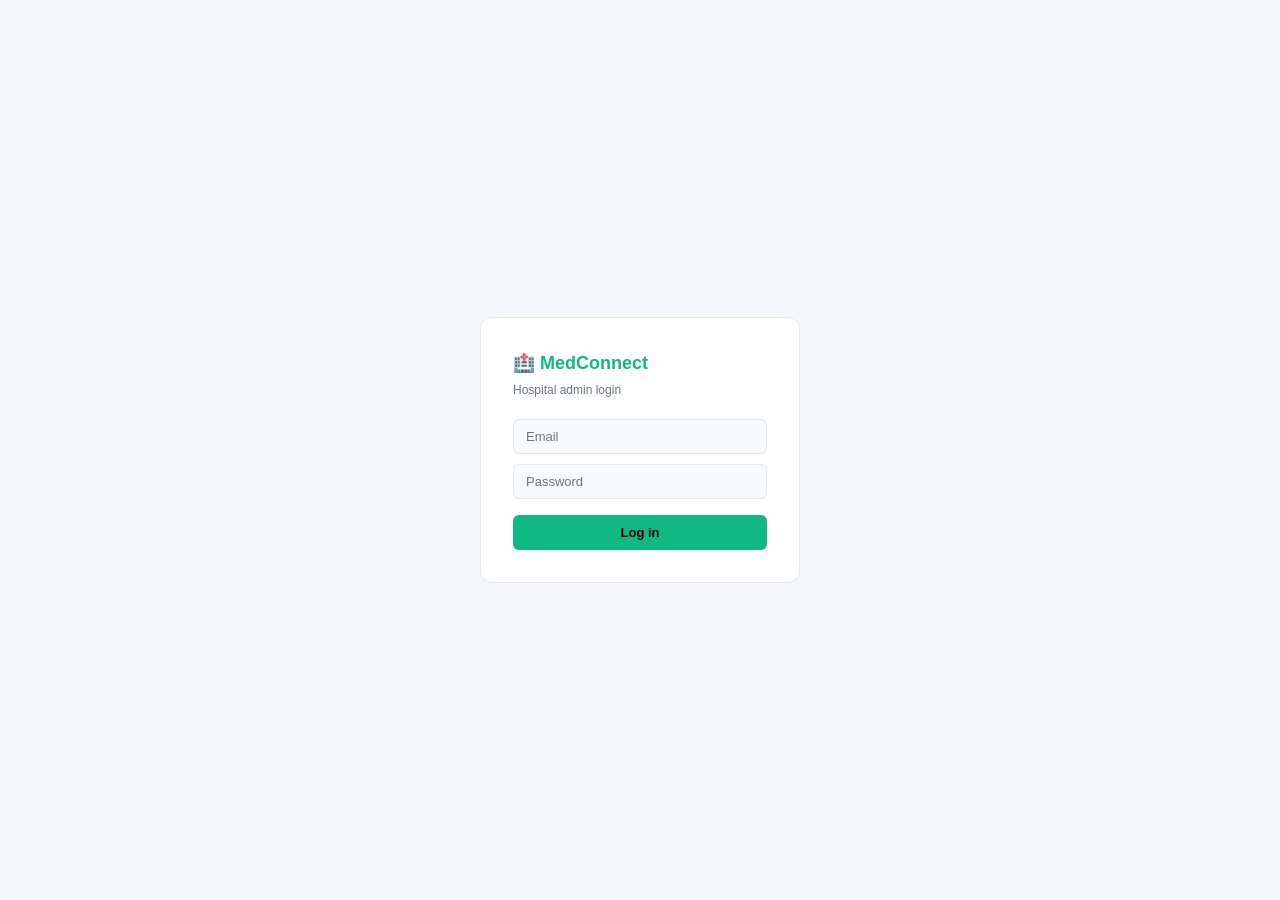
<file: frontend/dashboard/login.html>
<!DOCTYPE html>
<html lang="en">
<head>
<meta charset="UTF-8">
<meta name="viewport" content="width=device-width, initial-scale=1.0">
<title>MedConnect — Login</title>
<link rel="stylesheet" href="styles.css">
<style>
  body{display:flex;align-items:center;justify-content:center;height:100vh}
  .login-box{background:var(--bg2);border:1px solid var(--border);border-radius:12px;padding:32px;width:320px}
  .login-box h1{font-size:18px;color:var(--green);margin-bottom:4px}
  .login-box p{font-size:12px;color:var(--text2);margin-bottom:20px}
  .login-box input{width:100%;background:var(--bg3);border:1px solid var(--border);color:var(--text);border-radius:6px;padding:9px 12px;font-size:13px;margin-bottom:10px}
  .login-box button{width:100%;background:var(--green);color:#000;border:none;border-radius:6px;padding:10px;font-weight:600;font-size:13px;cursor:pointer;margin-top:6px}
  .login-error{color:var(--red);font-size:12px;margin-top:10px;display:none}
</style>
</head>
<body>
  <div class="login-box">
    <h1>🏥 MedConnect</h1>
    <p>Hospital admin login</p>
    <input type="email" id="email" placeholder="Email" />
    <input type="password" id="password" placeholder="Password" />
    <button onclick="doLogin()">Log in</button>
    <div class="login-error" id="loginError">Invalid email or password.</div>
  </div>
  <script src="auth.js"></script>
</body>
</html>
</file>
<file: frontend/dashboard/styles.css>
/* frontend/dashboard/styles.css */
* { box-sizing: border-box; margin: 0; padding: 0; }
:root {
    /* Background */
    --bg: #F5F7FA;
    --bg2: #FFFFFF;
    --bg3: #F9FAFB;
  
    /* Borders */
    --border: #E5E7EB;
  
    /* Text */
    --text: #111827;
    --text2: #6B7280;
  
    /* Accent Colors */
    --green: #10B981;
    --blue: #2563EB;
    --amber: #F59E0B;
    --red: #EF4444;
    --purple: #8B5CF6;
    --cyan: #06B6D4;
  }

  body {
    background: var(--bg);
    color: var(--text);
    font-family: -apple-system, BlinkMacSystemFont, "Segoe UI", sans-serif;
    font-size: 16px;
    line-height: 1.5;
  }

/* Topbar */
.topbar{
    height:70px;
    background:#2563EB;
    display:flex;
    justify-content:space-between;
    align-items:center;
    padding:0 30px;
    box-shadow:0 2px 10px rgba(0,0,0,.08);

  border-bottom: 1px solid var(--border); position: sticky; top: 0; z-index: 10;
  flex-wrap: wrap; gap: 10px;
}
.logo{
    font-size:38px;
    font-weight:700;
    color:white;
}

.subtitle{
    color:rgba(255,255,255,.8);
    font-size:14px;
    margin-left:15px;
}

.subtitle {
    color: rgba(255,255,255,.75);
    font-size:14px;
}
.topbar-right { display: flex; align-items: center; gap: 8px; flex-wrap: wrap; }
.token-label { font-size: 11px; color: var(--text2); }
.topbar-right input, .topbar-right select {
  background: var(--bg3); border: 1px solid var(--border);
  color: var(--text); border-radius: 6px; padding: 5px 10px; font-size: 12px;
}
.topbar-right input,
.topbar-right select{
    background:white;
    color:#111827;
    border:1px solid #D1D5DB;
    height:38px;
}

.last-updated { font-size: 11px; color: var(--text2); }

/* KPI Grid */
main { padding: 20px 24px; }
.kpi-grid { display: grid; grid-template-columns: repeat(auto-fit, minmax(180px, 1fr)); gap: 12px; margin-bottom: 20px; }
.kpi-card {
  background: var(--bg2); border: 1px solid var(--border);
  border-top: 3px solid var(--accent, var(--green)); border-radius: 10px;
  padding: 14px 16px; transition: transform .15s;
}
.kpi-card:hover { transform: translateY(-2px); }
.kpi-icon { font-size: 20px; margin-bottom: 6px; }
.kpi-val { font-size: 26px; font-weight: 700; color: var(--text); line-height: 1; }
.kpi-unit { font-size: 13px; color: var(--text2); font-weight: 400; }
.kpi-label { font-size: 11px; color: var(--text2); margin-top: 4px; text-transform: uppercase; letter-spacing: .04em; }

/* Charts Grid */
/* Charts Grid */
.charts-grid {
  display: grid;
  grid-template-columns: 1fr 1fr;
  gap: 16px;
}

.chart-card {
  background: var(--bg2);
  border: 1px solid var(--border);
  border-radius: 10px;
  padding: 16px;
  height: 320px;
  display: flex;
  flex-direction: column;
}

.chart-card canvas {
  max-height: 260px !important;
  width: 100% !important;
  flex: 1;
}

.chart-card.wide {
  grid-column: span 2;
}

.chart-title {
  font-size: 13px;
  font-weight: 600;
  color: var(--text);
  margin-bottom: 14px;
  padding-bottom: 8px;
  border-bottom: 1px solid var(--border);
}


@media (max-width: 900px) {
  .kpi-grid { grid-template-columns: repeat(2, 1fr); }
  .charts-grid { grid-template-columns: 1fr; }
  .chart-card.wide { grid-column: span 1; }
}
</file>
